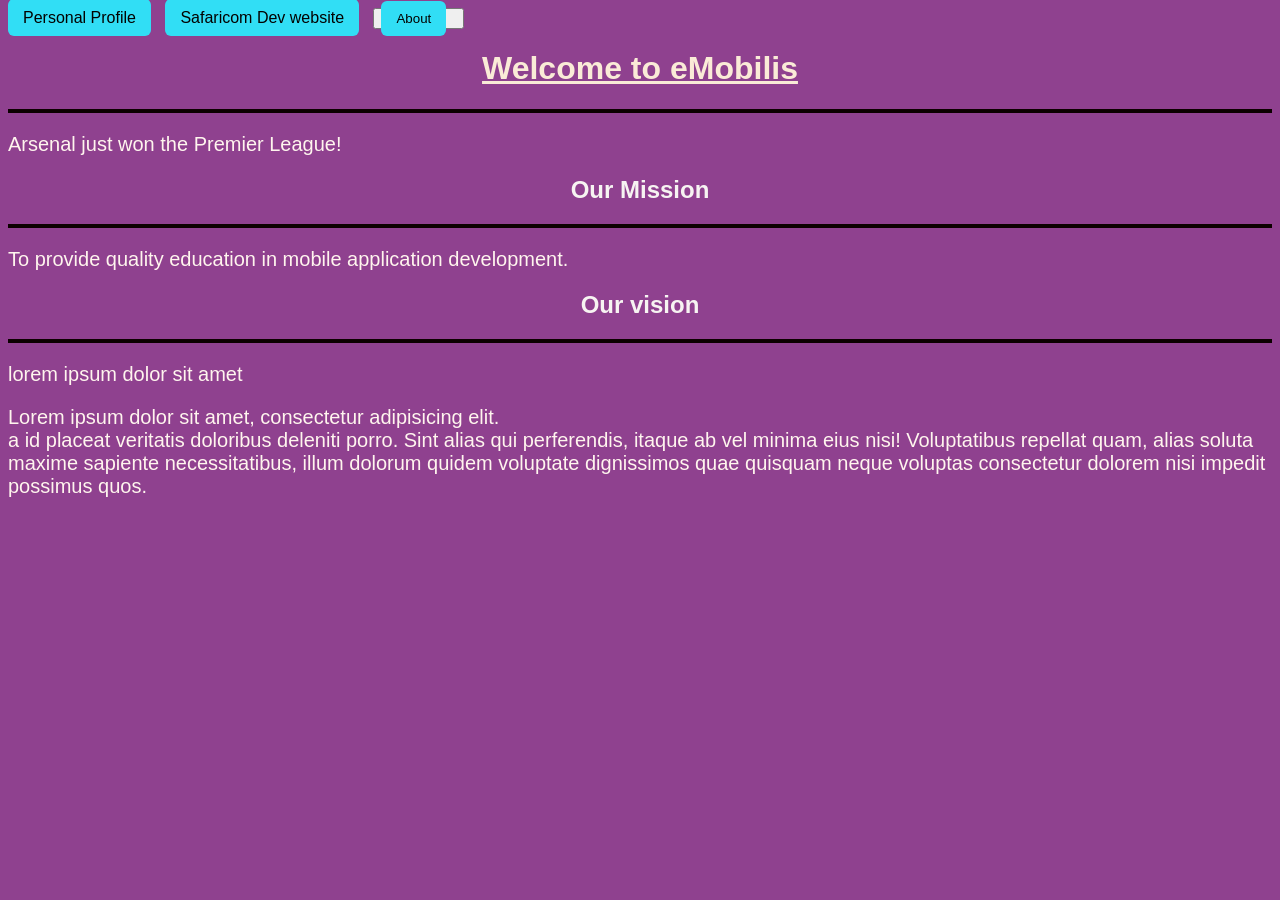
<file: index.html>
<!DOCTYPE html>
<html lang="en">
<head>
    <meta charset="UTF-8">
    <meta name="viewport" content="width=device-width, initial-scale=1.0">
    <title>HOME</title>
    <link rel="stylesheet" href="assets/styles/main.css">
</head>
<body>
    <a href="about.html">Personal Profile</a>
    <a href="https://developer.safaricom.co.ke/" target="_blank">Safaricom Dev website</a>
    <button><a href="about.html">About</a></button>
    <h1>Welcome to eMobilis</h1>
    <hr>
<p>Arsenal just won the Premier League!</p>
<h2>Our Mission</h2>
<hr>
<p>To provide quality education in mobile application development.</p>
<h2>Our vision</h2>
<hr>
<p>lorem ipsum dolor sit amet</p>
<p>Lorem ipsum dolor sit amet, consectetur adipisicing elit. <br laboriosam eligendi delectus doloremque modi, sit pariatur quaerat dolores eos? <br> a id placeat veritatis doloribus deleniti porro. Sint alias qui perferendis, itaque ab vel minima eius nisi! Voluptatibus repellat quam, alias soluta maxime sapiente necessitatibus, illum dolorum quidem voluptate dignissimos quae quisquam neque voluptas consectetur dolorem nisi impedit possimus quos.</p>
</body>
</html>
</file>
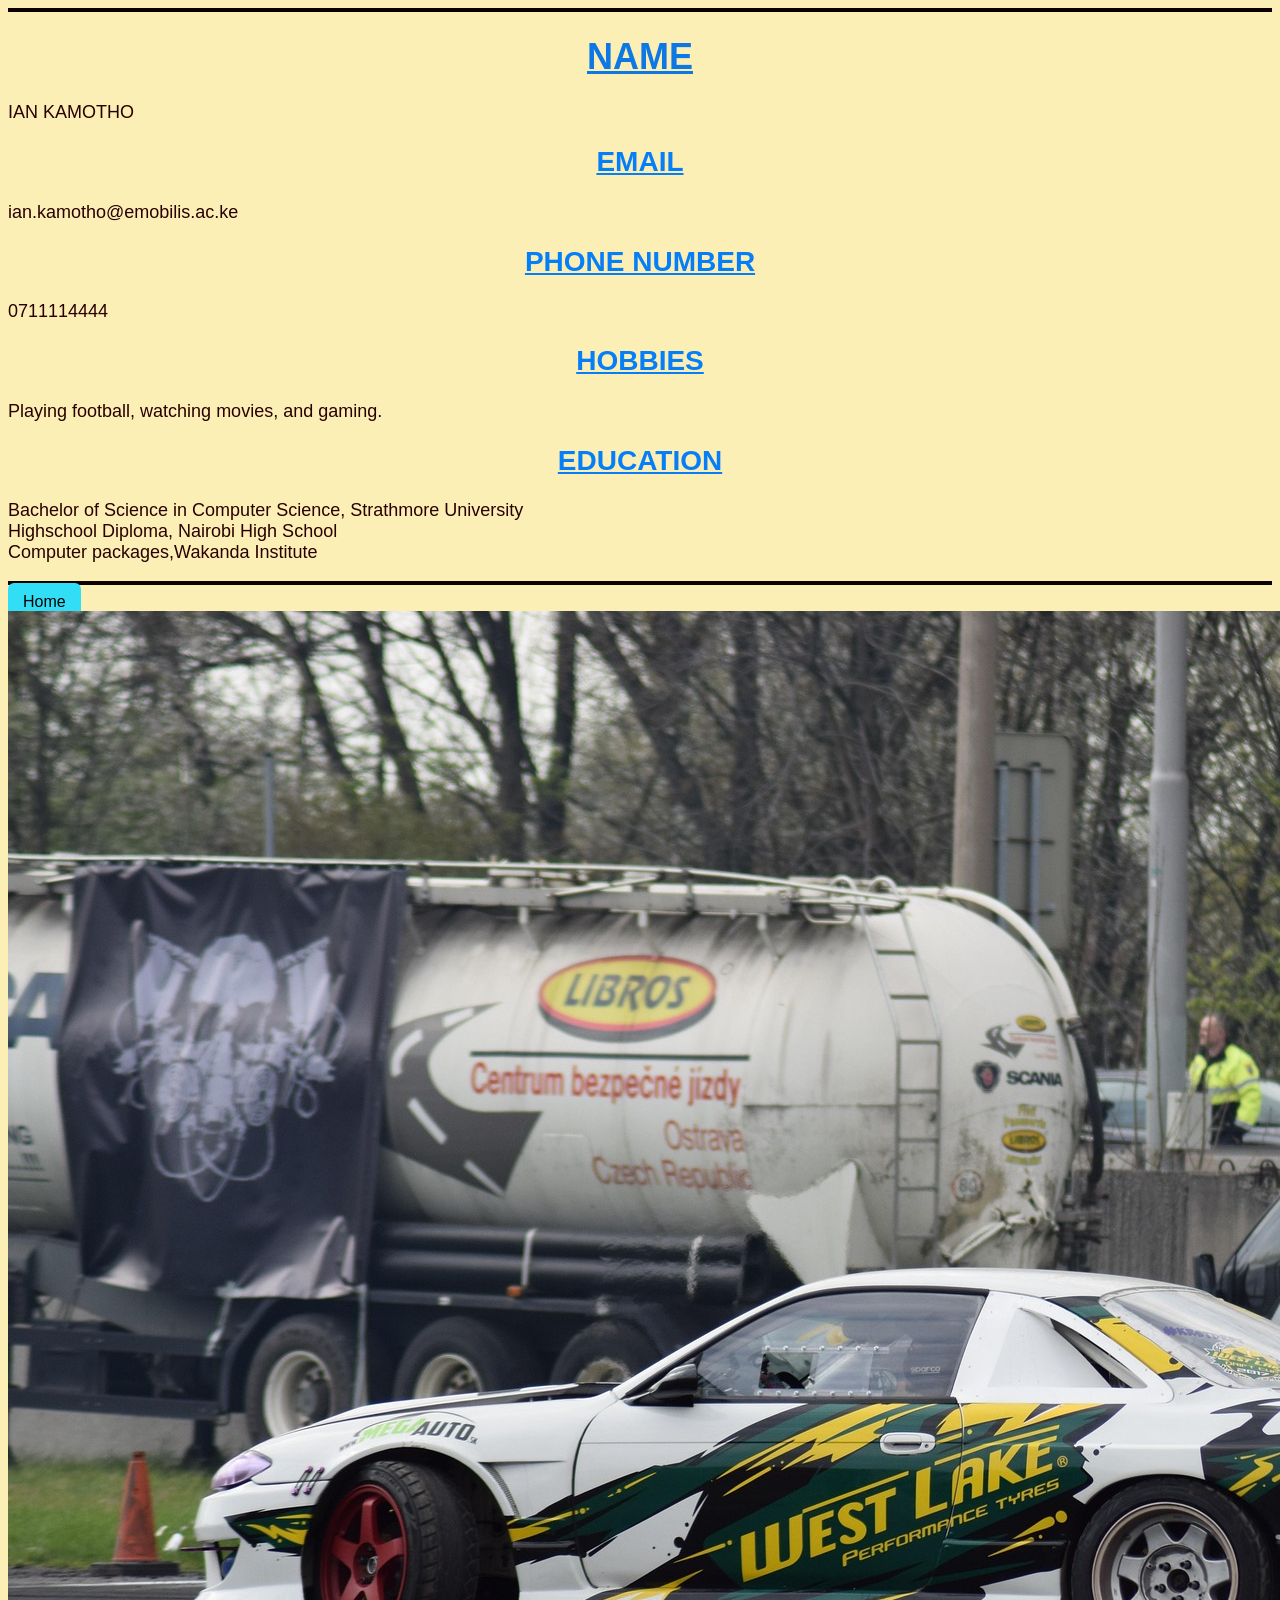
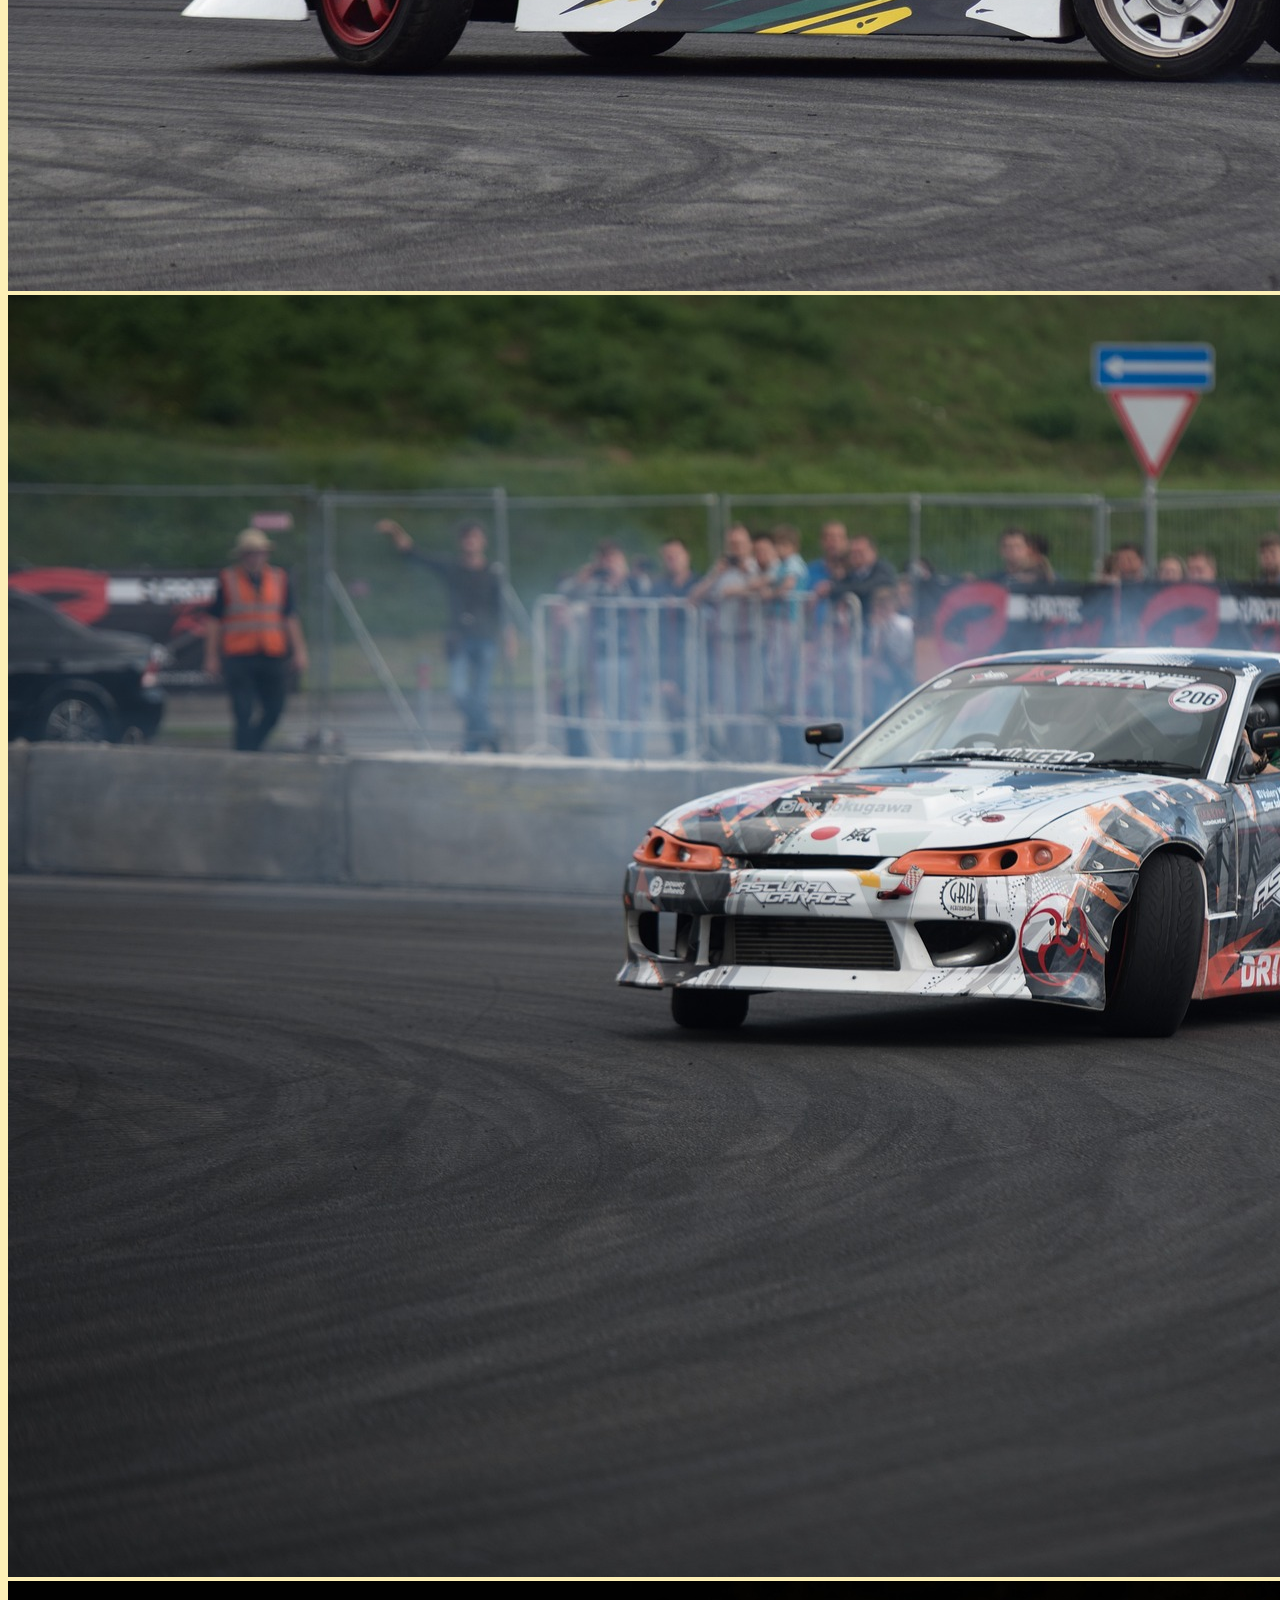
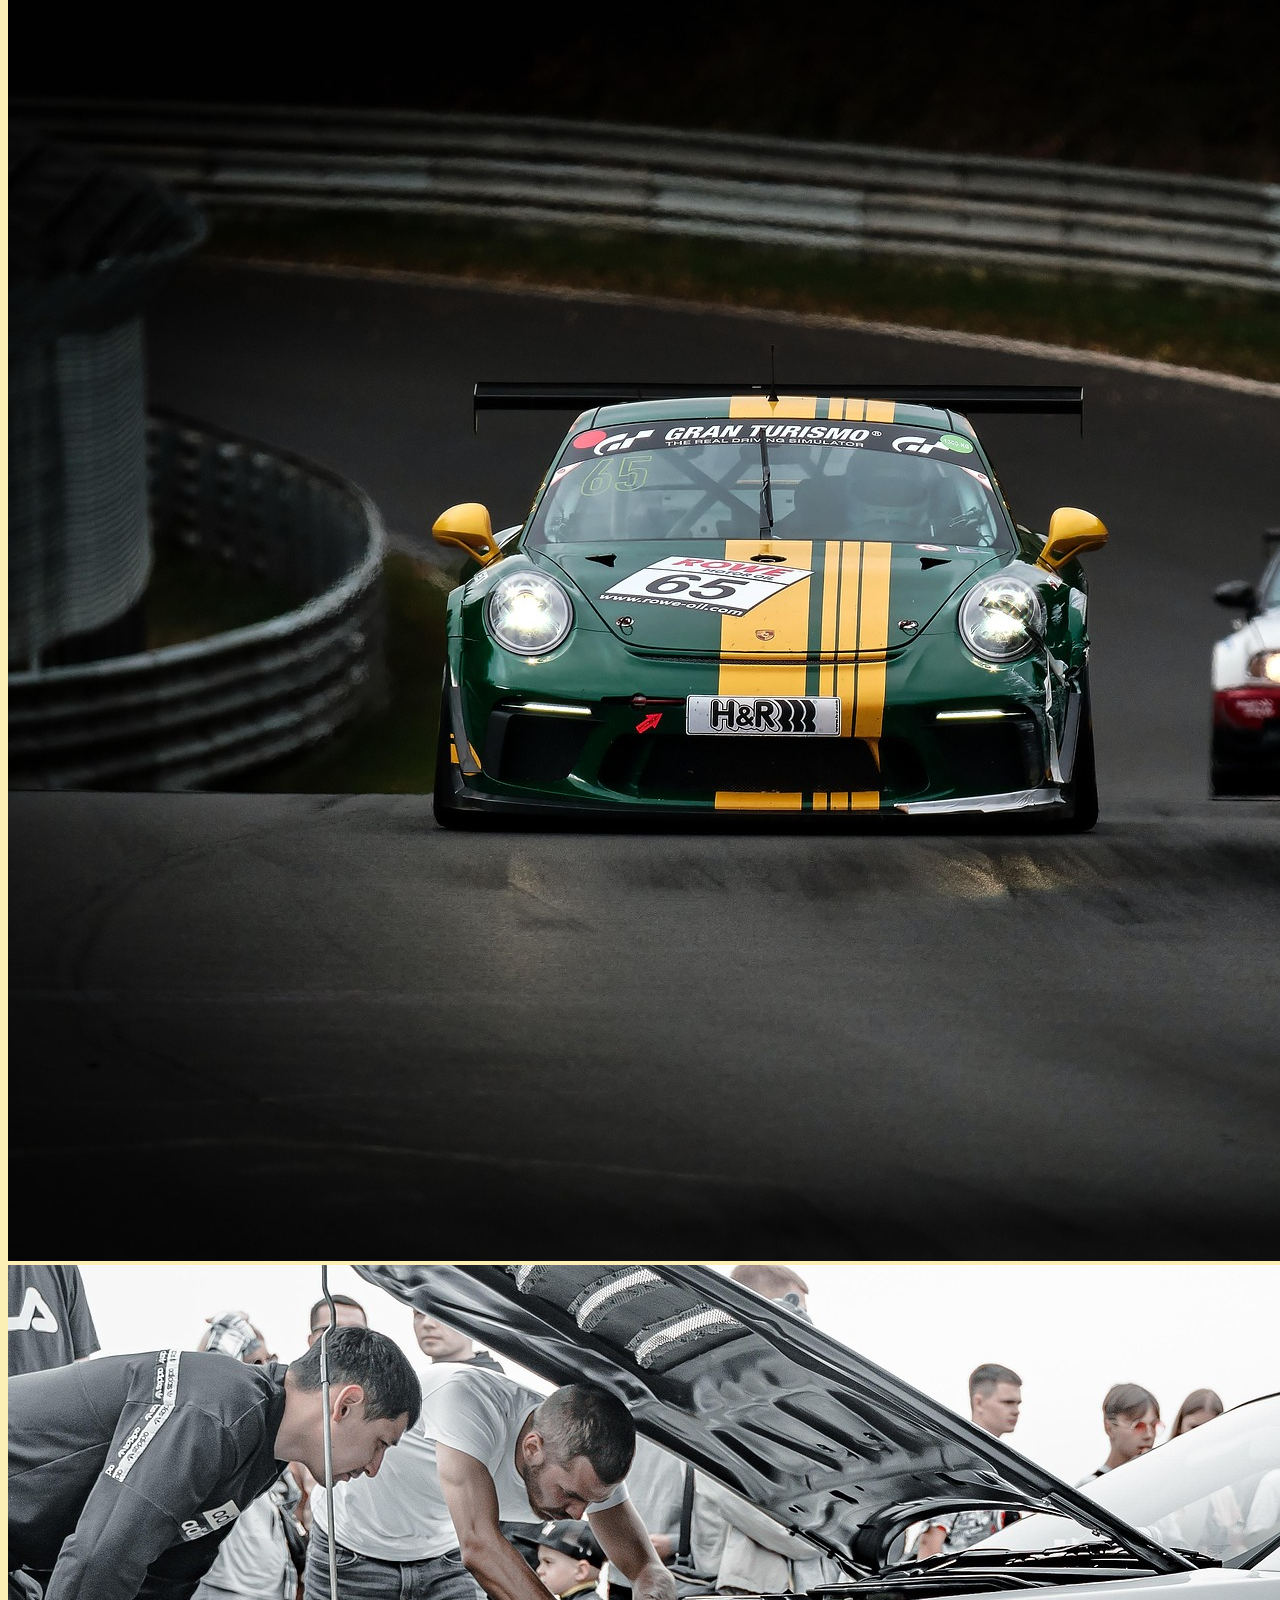
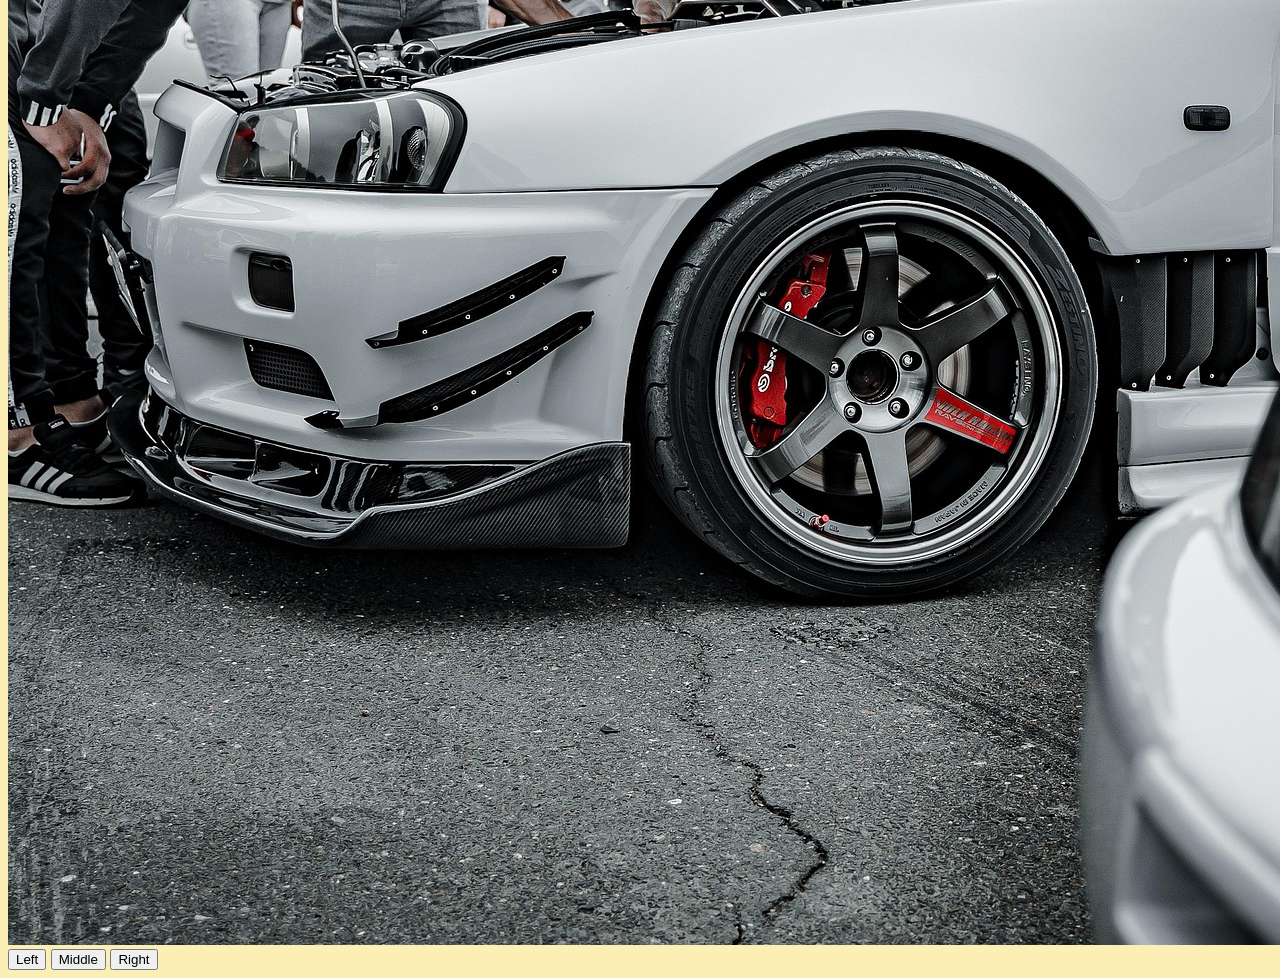
<file: about.html>
<!DOCTYPE html>
<html lang="en">
<head>
    <meta charset="UTF-8">
    <meta name="viewport" content="width=device-width, initial-scale=1.0">
    <title>Personal Profile</title>
    <link rel="stylesheet" href="assets/styles/main.css">    
</head>
<body class="body">
    <hr>
    <h1 class="name">NAME</h1>
        <p class="p1">IAN KAMOTHO</p>
    <h2 class="email">EMAIL</h2>
    <p class="p1">ian.kamotho@emobilis.ac.ke</p>
    <h2 class="phone">PHONE NUMBER</h2>
    <p class="p1">0711114444</p>
    <h2 class="hobbies">HOBBIES</h2>
    <p class="p1">Playing football, watching movies, and gaming.</p>
    <h2 class="education">EDUCATION</h2>
    <p class="p1">Bachelor of Science in Computer Science, Strathmore University <br> Highschool Diploma, Nairobi High School<br> Computer packages,Wakanda Institute</p>
    <hr>
    <a class="home" href="index.html">Home</a>
    <img src="assets/images/danrais-nissan-4769222_1920.jpg" alt="" srcset="">
    <img src="assets/images/stocksnap-car-2592426_1920.jpg" alt="" srcset="">
    <img src="assets/images/mibro-race-car-7624025_1920.jpg" alt="" srcset="">
    <img src="assets/images/reflex_production-skyline-7279985_1920.jpg" alt="" srcset="">
    <div class="btn-group" role="group" aria-label="Basic example">
  <button type="button" class="btn btn-primary">Left</button>
  <button type="button" class="btn btn-primary">Middle</button>
  <button type="button" class="btn btn-primary">Right</button>
</div>
    </body>
</html>
</file>
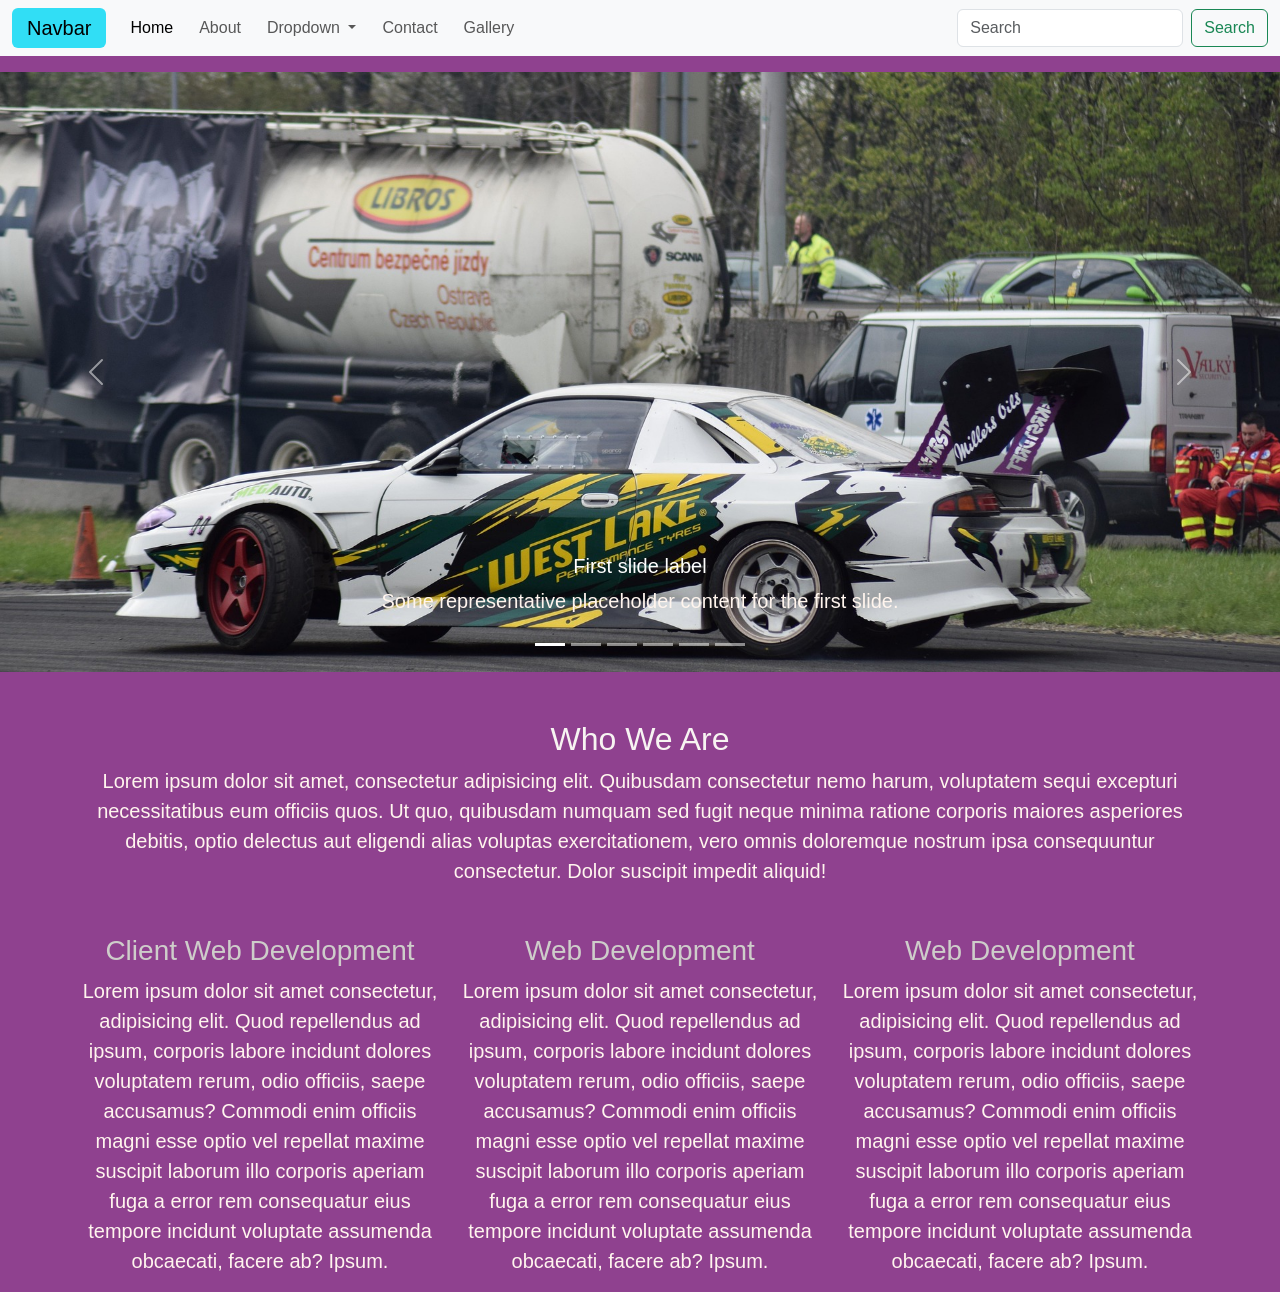
<file: bootstrap.html>
<!DOCTYPE html>
<html lang="en">
<head>
    <meta charset="UTF-8">
    <meta name="viewport" content="width=device-width, initial-scale=1.0">
    <title>Bootstrap</title>
    <link rel="stylesheet" href="assets/styles/bootstrap/css/bootstrap.css">
    <link rel="stylesheet" href="assets/styles/main.css">

</head>
<body>
    <nav class="navbar navbar-expand-lg bg-body-tertiary">
  <div class="container-fluid">
    <a class="navbar-brand" href="#">Navbar</a>
    <button class="navbar-toggler" type="button" data-bs-toggle="collapse" data-bs-target="#navbarSupportedContent" aria-controls="navbarSupportedContent" aria-expanded="false" aria-label="Toggle navigation">
      <span class="navbar-toggler-icon"></span>
    </button>
    <div class="collapse navbar-collapse" id="navbarSupportedContent">
      <ul class="navbar-nav me-auto mb-2 mb-lg-0">
        <li class="nav-item">
          <a class="nav-link active" aria-current="page" href="test.html">Home</a>
        </li>
        <li class="nav-item">
          <a class="nav-link" href="about.html">About</a>
        </li>
        <li class="nav-item dropdown">
          <a class="nav-link dropdown-toggle" href="#" role="button" data-bs-toggle="dropdown" aria-expanded="false">
            Dropdown
          </a>
          <ul class="dropdown-menu">
            <li><a class="dropdown-item" href="#">Action</a></li>
            <li><a class="dropdown-item" href="#">Another action</a></li>
            <li><hr class="dropdown-divider"></li>
            <li><a class="dropdown-item" href="#">Something else here</a></li>
          </ul>
        </li>
        <li class="nav-item">
          <a class="nav-link" href="contact.html">Contact</a>
        </li>
         <li class="nav-item">
          <a class="nav-link" href="gallery.html">Gallery</a>
        </li>
      </ul>
      <form class="d-flex" role="search">
        <input class="form-control me-2" type="search" placeholder="Search" aria-label="Search"/>
        <button class="btn btn-outline-success" type="submit">Search</button>
      </form>
    </div>
  </div>
</nav>
<div id="carouselExampleCaptions" class="carousel slide mt-3">
  <div class="carousel-indicators">
    <button type="button" data-bs-target="#carouselExampleCaptions" data-bs-slide-to="0" class="active" aria-current="true" aria-label="Slide 1"></button>
    <button type="button" data-bs-target="#carouselExampleCaptions" data-bs-slide-to="1" aria-label="Slide 2"></button>
    <button type="button" data-bs-target="#carouselExampleCaptions" data-bs-slide-to="2" aria-label="Slide 3"></button>
    <button type="button" data-bs-target="#carouselExampleCaptions" data-bs-slide-to="3" aria-label="Slide 4"></button>
    <button type="button" data-bs-target="#carouselExampleCaptions" data-bs-slide-to="4" aria-label="Slide 5"></button>
    <button type="button" data-bs-target="#carouselExampleCaptions" data-bs-slide-to="5" aria-label="Slide 6"></button>
  </div>
  <div class="carousel-inner">
    <div class="carousel-item active">
      <img src="assets/images/danrais-nissan-4769222_1920.jpg" class="d-block w-100" alt="...">
      <div class="carousel-caption d-none d-md-block">
        <h5>First slide label</h5>
        <p>Some representative placeholder content for the first slide.</p>
      </div>
    </div>
    <div class="carousel-item">
      <img src="assets/images/mibro-race-car-7624025_1920.jpg" class="d-block w-100" alt="...">
      <div class="carousel-caption d-none d-md-block">
        <h5>Second slide label</h5>
        <p>Some representative placeholder content for the second slide.</p>
      </div>
    </div>
    <div class="carousel-item">
      <img src="assets/images/stocksnap-car-2592426_1920.jpg" class="d-block w-100" alt="...">
      <div class="carousel-caption d-none d-md-block">
        <h5>Third slide label</h5>
        <p>Some representative placeholder content for the third slide.</p>
      </div>
    </div>
      <div class="carousel-item">
        <img src="assets/images/istockphoto-2160439321-1024x1024.jpg" class="d-block w-100" alt="...">
        <div class="carousel-caption d-none d-md-block">
          <h5>Fourth slide label</h5>
          <p>Some representative placeholder content for the fourth slide.</p>
        </div>
      </div>
      <div class="carousel-item">
        <img src="assets/images/stocksnap-books-2596809_1920.jpg" class="d-block w-100" alt="...">
        <div class="carousel-caption d-none d-md-block">
          <h5>Fifth slide label</h5>
          <p>Some representative placeholder content for the fifth slide.</p>
        </div>
      </div>
      <div class="carousel-item">
        <img src="assets/images/geralt-to-learn-2706897_1920.jpg" class="d-block w-100" alt="...">
        <div class="carousel-caption d-none d-md-block">
          <h5>Sixth slide label</h5>
          <p>Some representative placeholder content for the sixth slide.</p>
        </div>
      </div>
    </div>
  <button class="carousel-control-prev" type="button" data-bs-target="#carouselExampleCaptions" data-bs-slide="prev">
    <span class="carousel-control-prev-icon" aria-hidden="true"></span>
    <span class="visually-hidden">Previous</span>
  </button>
  <button class="carousel-control-next" type="button" data-bs-target="#carouselExampleCaptions" data-bs-slide="next">
    <span class="carousel-control-next-icon" aria-hidden="true"></span>
    <span class="visually-hidden">Next</span>
  </button>
</div>
<section class="container my-5" >
  <h2 class="text-center">Who We Are</h2>
  <p class="text-center">Lorem ipsum dolor sit amet, consectetur adipisicing elit. Quibusdam consectetur nemo harum, voluptatem sequi excepturi necessitatibus eum officiis quos. Ut quo, quibusdam numquam sed fugit neque minima ratione corporis maiores asperiores debitis, optio delectus aut eligendi alias voluptas exercitationem, vero omnis doloremque nostrum ipsa consequuntur consectetur. Dolor suscipit impedit aliquid!</p>
</section>
<section>
  <div class="container">
    <div class="row">
      <div class="col-md-4 col-4 col-sm-4">
        <h3 class="text-center">Client Web Development</h3>
        <p class="text-center">Lorem ipsum dolor sit amet consectetur, adipisicing elit. Quod repellendus ad ipsum, corporis labore incidunt dolores voluptatem rerum, odio officiis, saepe accusamus? Commodi enim officiis magni esse optio vel repellat maxime suscipit laborum illo corporis aperiam fuga a error rem consequatur eius tempore incidunt voluptate assumenda obcaecati, facere ab? Ipsum.</p>
      </div>
      <div class="col-md-4 col-4 col-sm-4">
        <h3 class="text-center">Web Development</h3>
        <p class="text-center">Lorem ipsum dolor sit amet consectetur, adipisicing elit. Quod repellendus ad ipsum, corporis labore incidunt dolores voluptatem rerum, odio officiis, saepe accusamus? Commodi enim officiis magni esse optio vel repellat maxime suscipit laborum illo corporis aperiam fuga a error rem consequatur eius tempore incidunt voluptate assumenda obcaecati, facere ab? Ipsum.</p>
      </div>
       <div class="col-md-4 col-4 col-sm-4">
        <h3 class="text-center">Web Development</h3>
        <p class="text-center">Lorem ipsum dolor sit amet consectetur, adipisicing elit. Quod repellendus ad ipsum, corporis labore incidunt dolores voluptatem rerum, odio officiis, saepe accusamus? Commodi enim officiis magni esse optio vel repellat maxime suscipit laborum illo corporis aperiam fuga a error rem consequatur eius tempore incidunt voluptate assumenda obcaecati, facere ab? Ipsum.</p>
      </div>
    </div>
  </div>
</section>
<script src="assets/styles/bootstrap/js/bootstrap.bundle.js"></script>
</body>
</html>
</file>
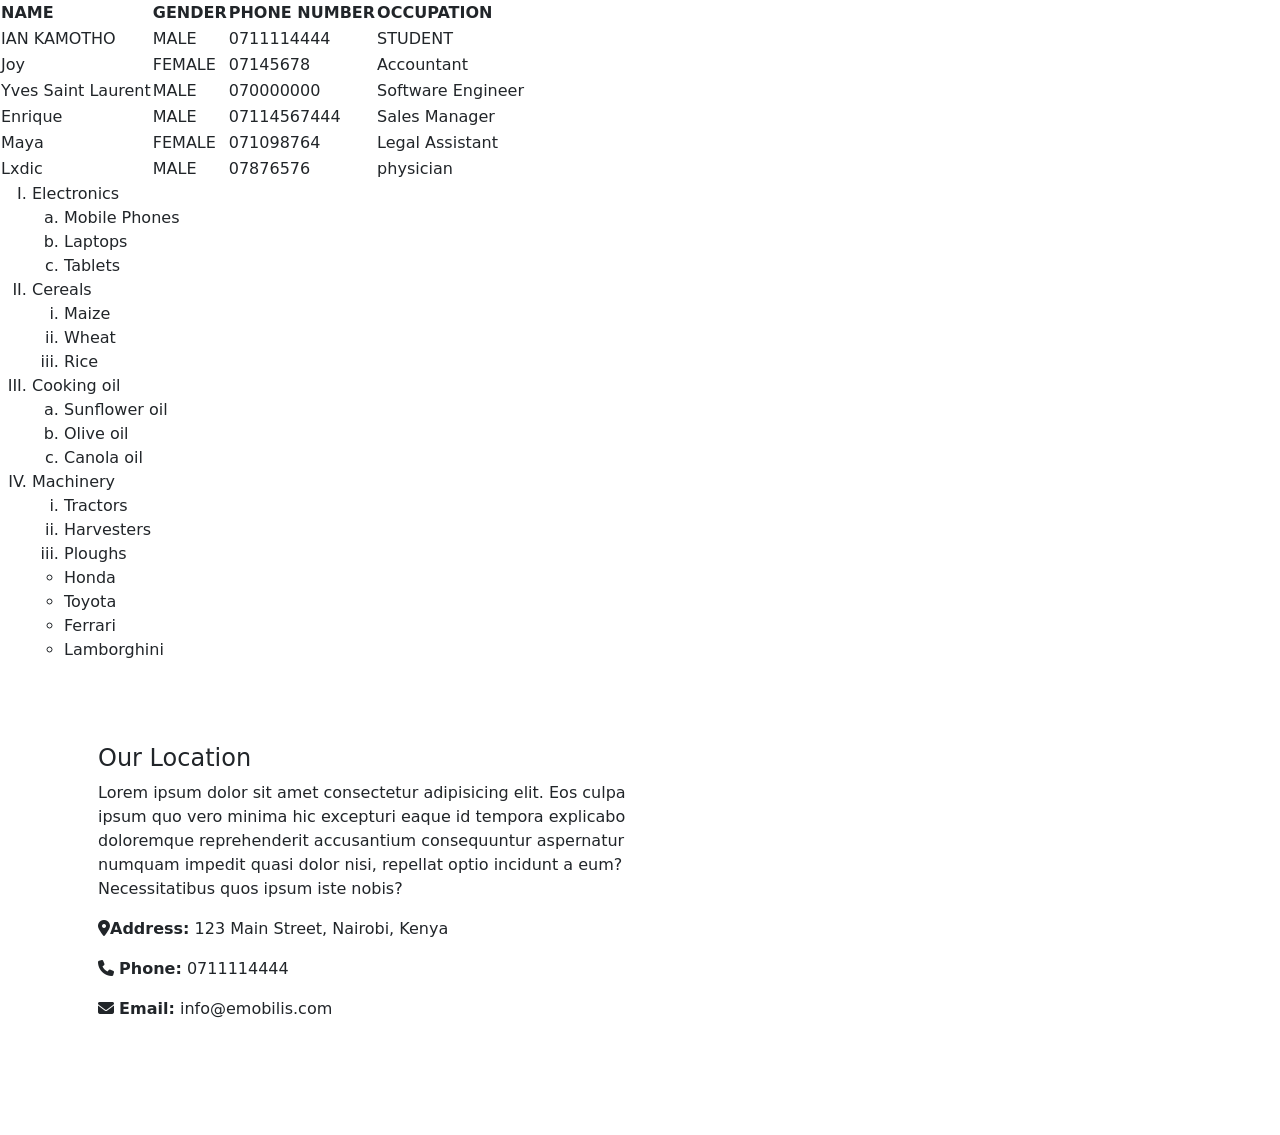
<file: contact.html>
<!DOCTYPE html>
<html lang="en">
<head>
    <meta charset="UTF-8">
    <meta name="viewport" content="width=device-width, initial-scale=1.0">
    <title>Contact</title>
    <link rel="stylesheet" href="https://cdn.jsdelivr.net/npm/bootstrap@5.3.8/dist/css/bootstrap.min.css">
    <link rel="stylesheet" href="https://cdnjs.cloudflare.com/ajax/libs/font-awesome/6.4.2/css/all.min.css">
</head>
<body>
    <table>
        <thead>
            </tr>
            <th>NAME</th>
            <th>GENDER</th>
            <th>PHONE NUMBER</th>
            <th>OCCUPATION</th>
        </tr>
        </thead>
        <tbody>
            <tr>
                <td>IAN KAMOTHO</td>
                <td>MALE</td>
                <td>0711114444</td>
                <td>STUDENT</td>
            </tr>
            <tr>
                <td>Joy</td>
                <td>FEMALE</td>
                <td>07145678</td>
                <td>Accountant</td>
            </tr>
            <tr>
                <td>Yves Saint Laurent</td>
                <td>MALE</td>
                <td>070000000</td>
                <td>Software Engineer</td>
            </tr>
            <tr>
                <td>Enrique</td>
                <td>MALE</td>
                <td>07114567444</td>
                <td>Sales Manager</td>
            </tr>
            <tr>
                <td>Maya</td>
                <td>FEMALE</td>
                <td>071098764</td>
                <td>Legal Assistant</td>
            </tr>
            <tr>
                <td>Lxdic</td>
                <td>MALE</td>
                <td>07876576</td>
                <td>physician</td>
            </tr>
        </tbody>
    </table>
    <ol type="I">
        <li>Electronics</li>
        <ol type="a">
            <li>Mobile Phones</li>
            <li>Laptops</li>
            <li>Tablets</li>
        </ol>
        <li>Cereals</li>
        <ol type="i">
            <li>Maize</li>
            <li>Wheat</li>
            <li>Rice</li>
        </ol>
        <li>Cooking oil</li>
        <ol type="a">
            <li>Sunflower oil</li>
            <li>Olive oil</li>
            <li>Canola oil</li>
        </ol>
        <li>Machinery</li>
        <ol type="i">
            <li>Tractors</li>
            <li>Harvesters</li>
            <li>Ploughs</li>
           </ol>
    <ul>
        <li>Honda</li>
        <li>Toyota</li>
        <li>Ferrari</li>
        <li>Lamborghini</li>
    </ul>   
<section>
    <div class="container">
        <div class="row align-items-center">
    <div class="col-md-6 col-12">
        <h4>Our Location</h4>
        <p>Lorem ipsum dolor sit amet consectetur adipisicing elit. Eos culpa ipsum quo vero minima hic excepturi eaque id tempora explicabo doloremque reprehenderit accusantium consequuntur aspernatur numquam impedit quasi dolor nisi, repellat optio incidunt a eum? Necessitatibus quos ipsum iste nobis?</p>
        <p> <i class="fa-solid fa-location-dot"></i><strong>Address:</strong> 123 Main Street, Nairobi, Kenya</p>
         <p><i class="fa-solid fa-phone"></i> <strong>Phone:</strong> 0711114444</p>
        <p><i class="fa-solid fa-envelope"></i> <strong>Email:</strong> info@emobilis.com</p>
     </div>
    <div class="col-md-6 col-12">
    <iframe src="https://www.google.com/maps/embed?pb=!1m18!1m12!1m3!1d3988.846304521726!2d36.79814067549529!3d-1.2647554356040451!2m3!1f0!2f0!3f0!3m2!1i1024!2i768!4f13.1!3m3!1m2!1s0x182f1741d28f6777%3A0xc89ebb559b0da912!2seMobilis%20Technology%20Training%20Institute!5e0!3m2!1sen!2ske!4v1780646081108!5m2!1sen!2ske" width="600" height="450" style="border:0;" allowfullscreen="" loading="lazy" referrerpolicy="no-referrer-when-downgrade"></iframe>
    </div>
    </div>
</div>
</section>
<script src="https://cdn.jsdelivr.net/npm/bootstrap@5.3.8/dist/js/bootstrap.bundle.min.js"></script>
</body>
</html>
</file>
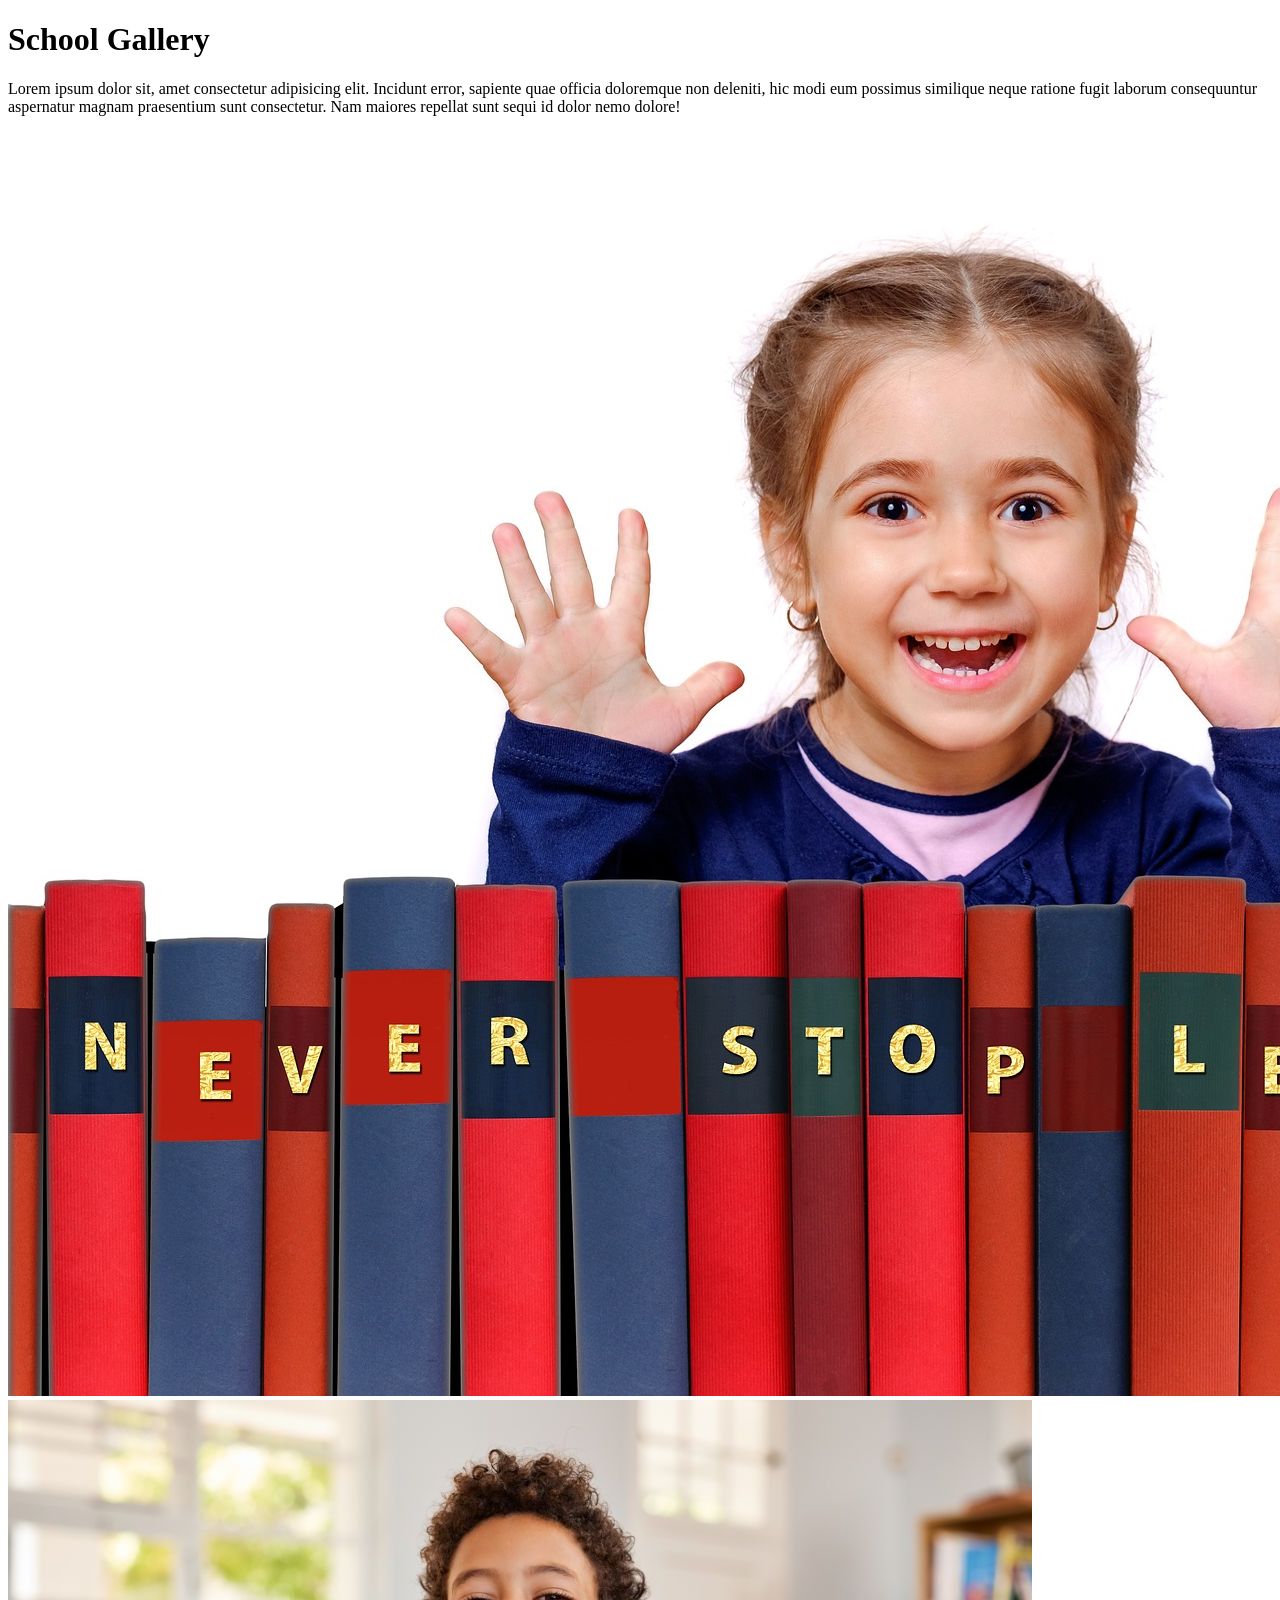
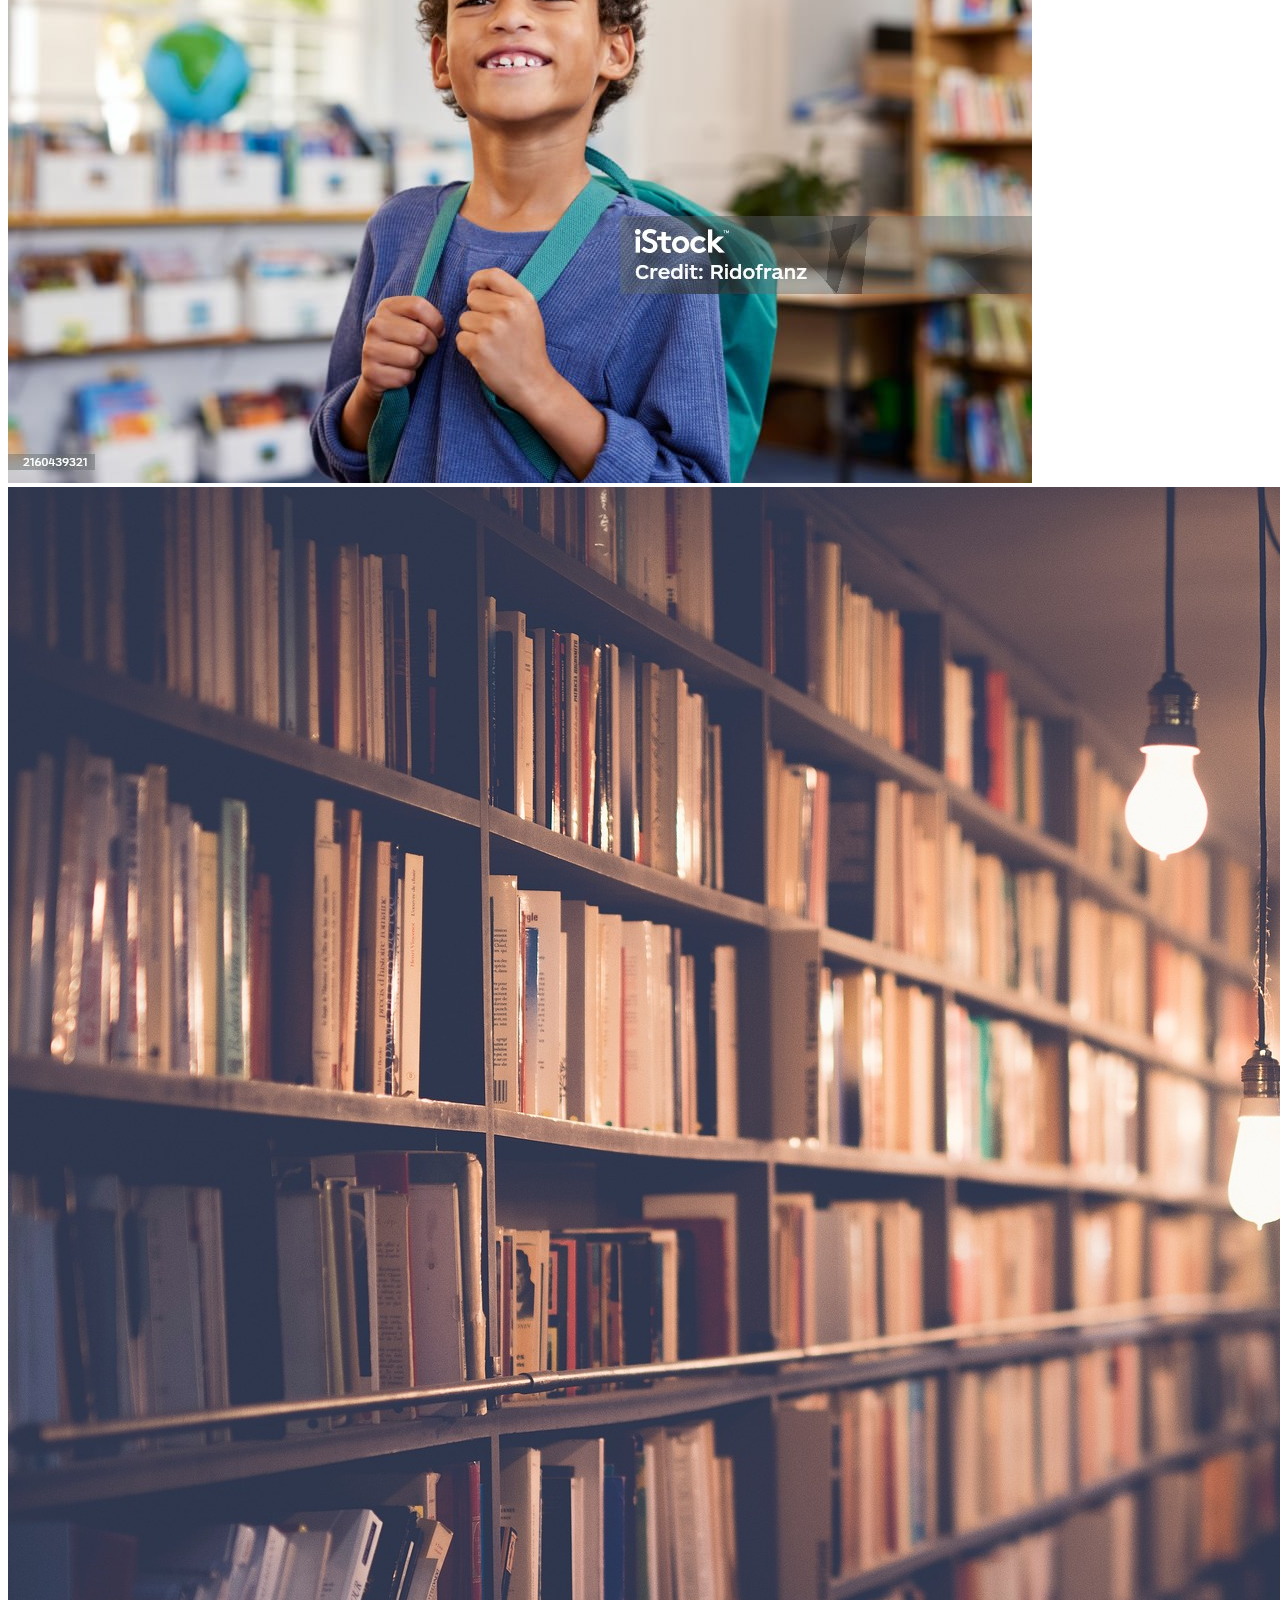
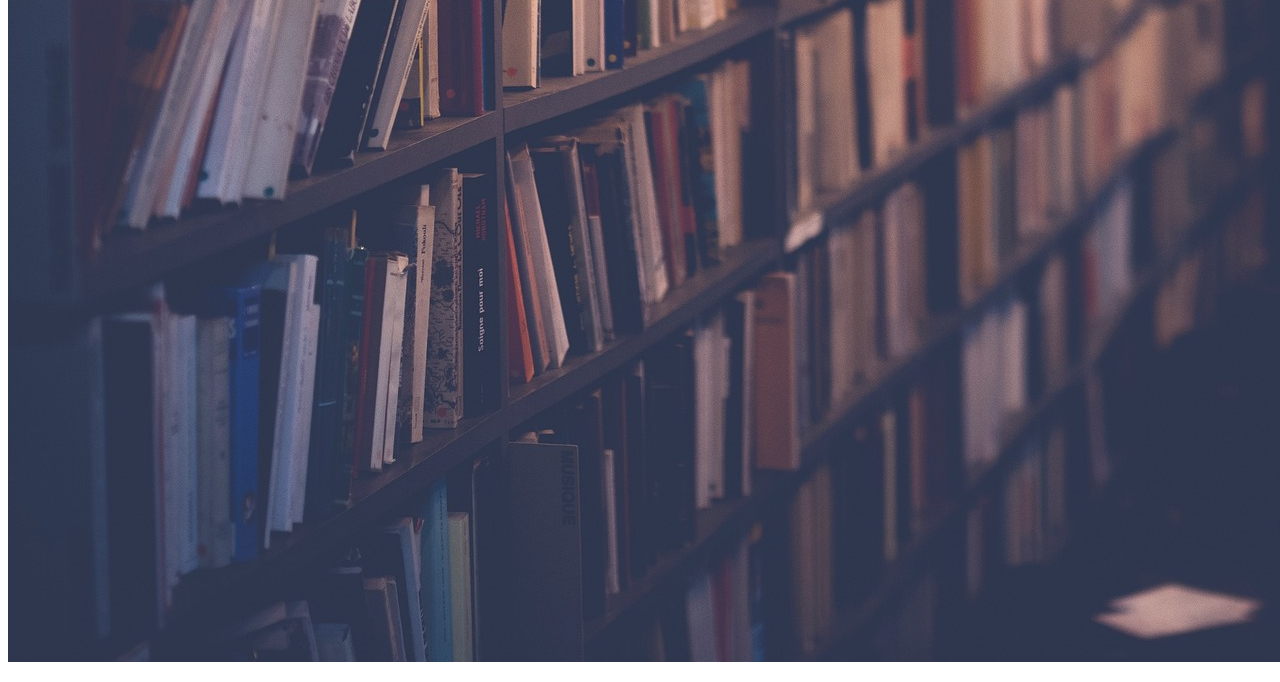
<file: gallery.html>
<!DOCTYPE html>
<html lang="en">
<head>
    <meta charset="UTF-8">
    <meta name="viewport" content="width=device-width, initial-scale=1.0">
    <title>Gallery</title>
</head>
<body>
 <h1>School Gallery</h1> 
 <p>Lorem ipsum dolor sit, amet consectetur adipisicing elit. Incidunt error, sapiente quae officia doloremque non deleniti, hic modi eum possimus similique neque ratione fugit laborum consequuntur aspernatur magnam praesentium sunt consectetur. Nam maiores repellat sunt sequi id dolor nemo dolore!
<img src="assets/images/geralt-to-learn-2706897_1920.jpg"alt="Geralt">
<img src="assets/images/istockphoto-2160439321-1024x1024.jpg"alt="">
 <img src="assets/images/stocksnap-books-2596809_1920.jpg"alt="">

 </body>
</html>
</file>
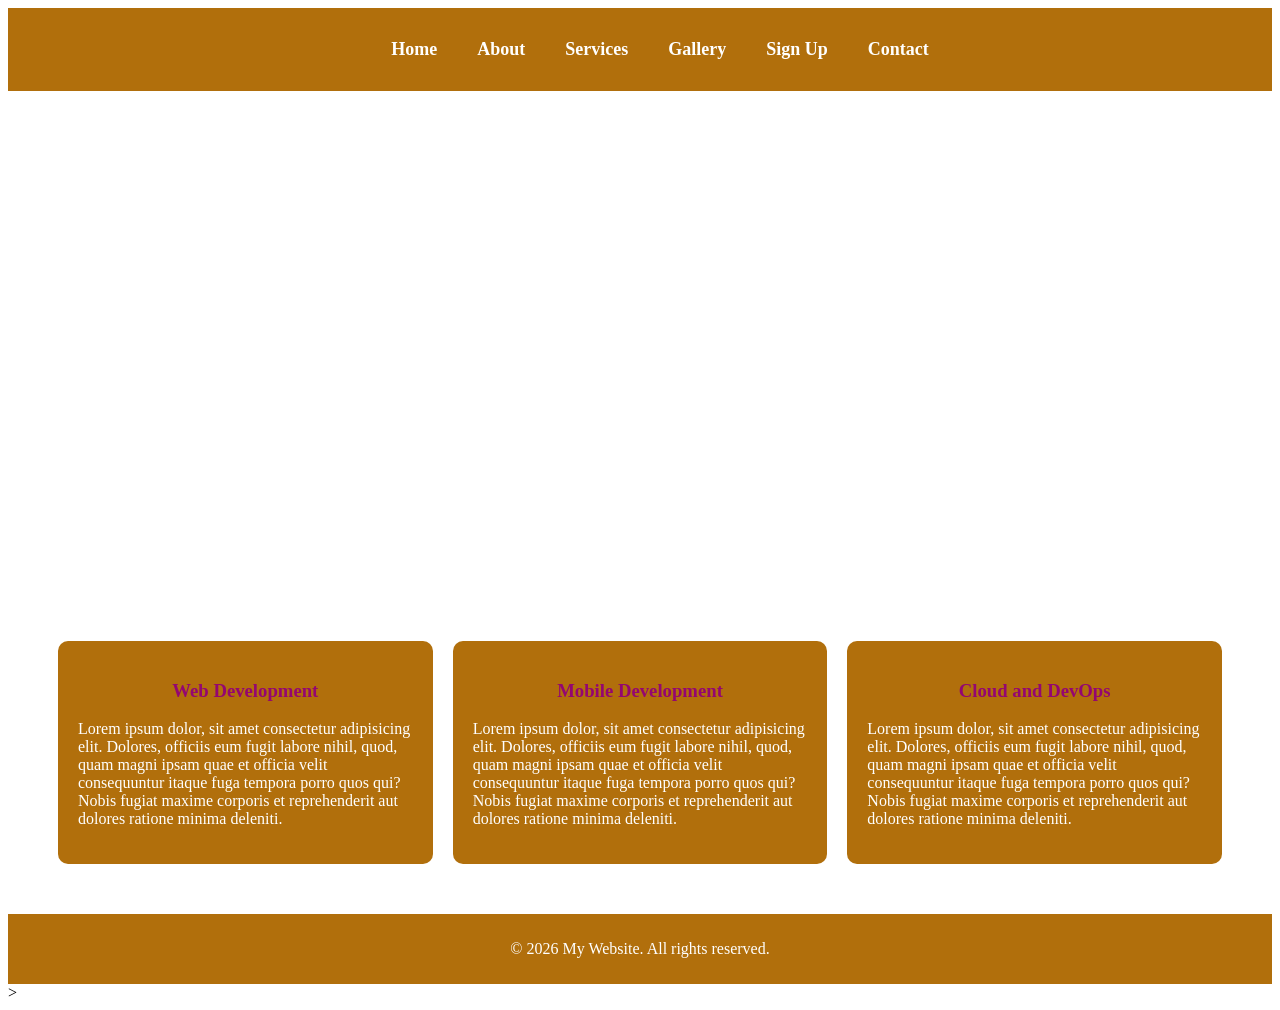
<file: landing.html>
<!DOCTYPE html>
<html lang="en">
<head>
    <meta charset="UTF-8">
    <meta name="viewport" content="width=device-width, initial-scale=1.0">
    <title>Home</title>
    <style>
        nav{
            background-color: rgb(177, 111, 12);
            padding: 15px;
                    }
                   nav ul{  
                    list-style-type: none;
                    display: flex;
                    justify-content: center;
                    }
                    nav ul li{
                        margin: 0 20px;
                                            }
                    nav ul li a{
                        color: white;
                        text-decoration: none;
                        font-size: 18px;
                        font-weight: bold;
                        }
                        nav ul li a:hover{
                            color: rgb(211, 7, 160);
                        }
        .hero{
            height: 500px;
            background-image: url('https://images.unsplash.com/photo-1778546978926-100202afc9cf?q=80&w=600&auto=format&fit=crop&ixlib=rb-4.1.0&ixid=M3wxMjA3fDB8MHxwaG90by1wYWdlfHx8fGVufDB8fHx8fA%3D%3D');
            background-size: cover;
            background-position: center;
            display: flex;
            justify-content: center;
            align-items: center;
            text-align: center;
            font-weight: bold;
            color: white;
            font-size: 36px;
        }
        .content{
            display: flex;
            justify-content: space-around;
            padding: 50px;
            gap: 20px;
        }
        .column{
            flex: 1;
            background-color: rgb(177, 111, 12);
            padding: 20px;
            border-radius: 10px;
            color: white;
        }
        footer{
            background-color: rgb(177, 111, 12);
            color: white;
            text-align: center;
            padding: 10px;
        }
        h3{
            text-align: center;
            color: rgb(148, 6, 113);
        }
        
    </style>
</head>
<body>
        <nav>
        <ul>
            <li><a href="index.html">Home</a></li>
            <li><a href="about.html">About</a></li>
            <li><a href="services.html">Services</a></li>
            <li><a href="gallery.html">Gallery</a></li>
            <li><a href="signup.html">Sign Up</a></li>
            <li><a href="contact.html">Contact</a></li>
        </ul>
    </nav>
    <section class="hero">
        <h1>Welcome to my website</h1>

    </section>
    <section class="content">
        <div class="column">
        <h3>Web Development</h3>
        <p>Lorem ipsum dolor, sit amet consectetur adipisicing elit. Dolores, officiis eum fugit labore nihil, quod, quam magni ipsam quae et officia velit consequuntur itaque fuga tempora porro quos qui? Nobis fugiat maxime corporis et reprehenderit aut dolores ratione minima deleniti.</p>
        </div>
        <div class="column">
        <h3>Mobile Development</h3>
        <p>Lorem ipsum dolor, sit amet consectetur adipisicing elit. Dolores, officiis eum fugit labore nihil, quod, quam magni ipsam quae et officia velit consequuntur itaque fuga tempora porro quos qui? Nobis fugiat maxime corporis et reprehenderit aut dolores ratione minima deleniti.</p>
        </div>
        <div class="column">
            <h3>Cloud and DevOps</h3>
            <p>Lorem ipsum dolor, sit amet consectetur adipisicing elit. Dolores, officiis eum fugit labore nihil, quod, quam magni ipsam quae et officia velit consequuntur itaque fuga tempora porro quos qui? Nobis fugiat maxime corporis et reprehenderit aut dolores ratione minima deleniti.</p>
        </div>
    </section>
            <footer>
                <p>&copy; 2026 My Website. All rights reserved.</p>
            </footer>
        </body>
        </html>>
</file>
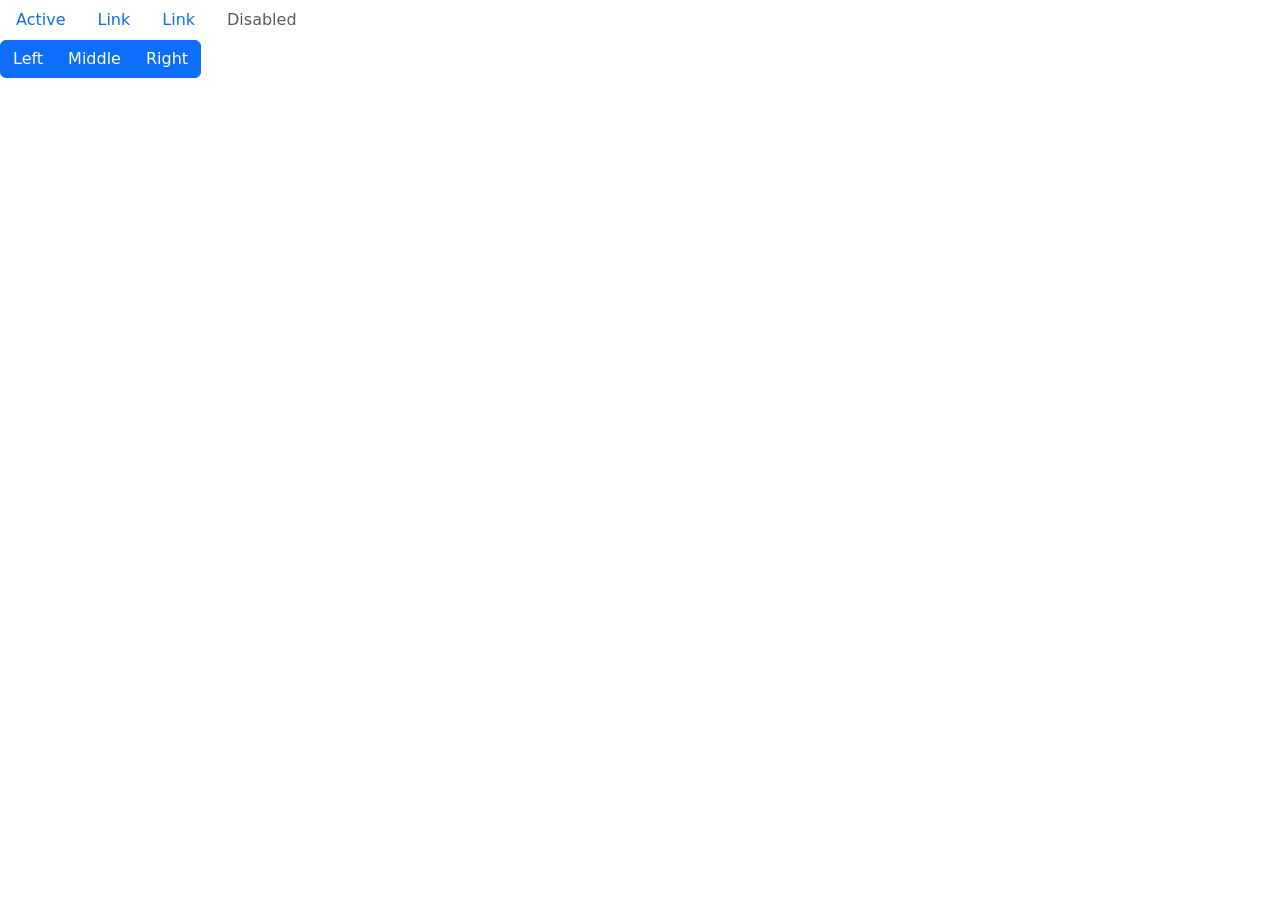
<file: newfile.html>
<!DOCTYPE html>
<html lang="en">
<head>
    <meta charset="UTF-8">
    <meta name="viewport" content="width=device-width, initial-scale=1.0">
    <title>Document</title>
   <link rel="stylesheet" href="https://cdn.jsdelivr.net/npm/bootstrap@5.3.8/dist/css/bootstrap.min.css">
   
</head>
<body>
    <ul class="nav">
  <li class="nav-item">
    <a class="nav-link active" aria-current="page" href="#">Active</a>
  </li>
  <li class="nav-item">
    <a class="nav-link" href="#">Link</a>
  </li>
  <li class="nav-item">
    <a class="nav-link" href="#">Link</a>
  </li>
  <li class="nav-item">
    <a class="nav-link disabled" aria-disabled="true">Disabled</a>
  </li>
</ul>
<div class="btn-group" role="group" aria-label="Basic example">
  <button type="button" class="btn btn-primary">Left</button>
  <button type="button" class="btn btn-primary">Middle</button>
  <button type="button" class="btn btn-primary">Right</button>
</div>
</body>
</html>
</file>
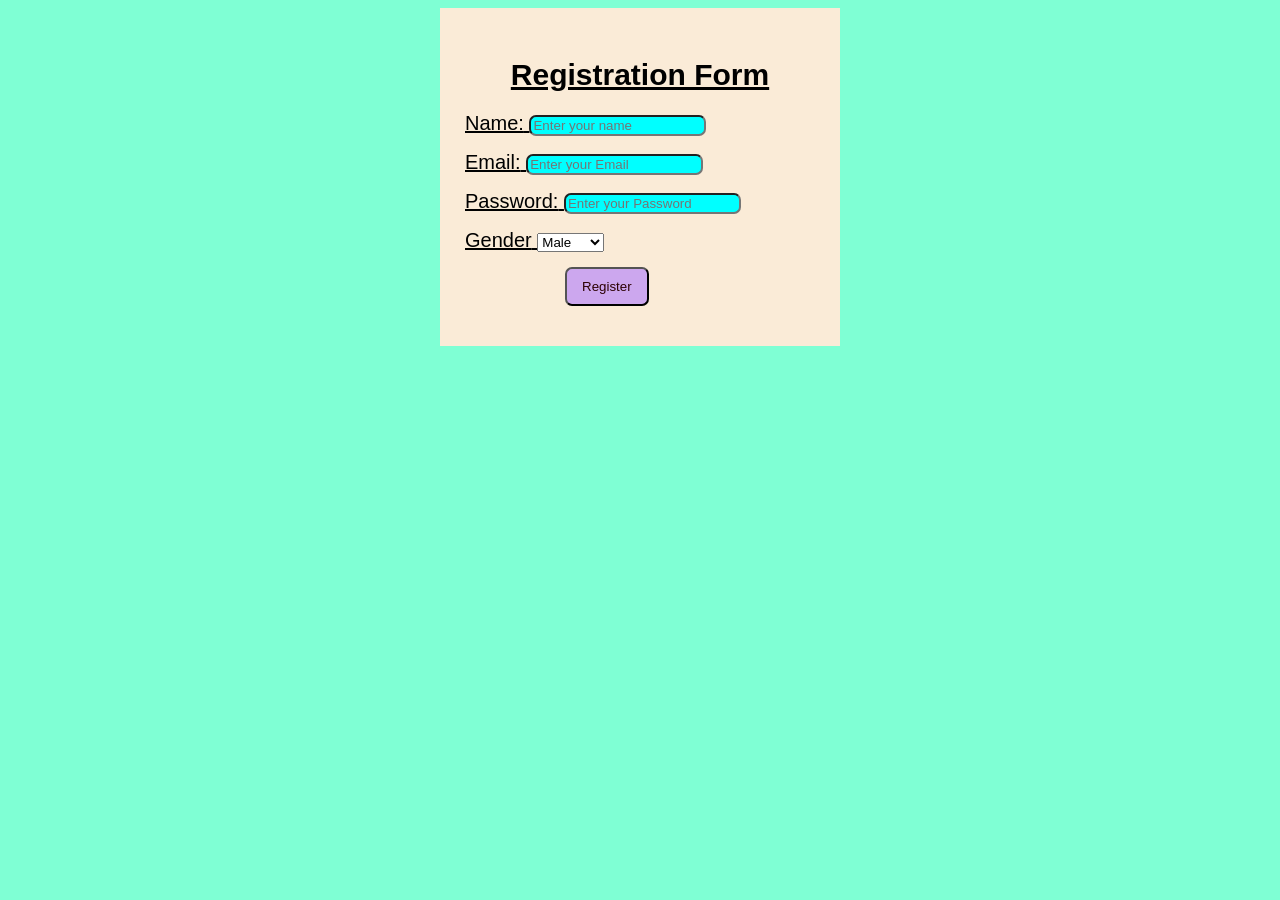
<file: signup.html>
<!DOCTYPE html>
<html lang="en">
<head>
    <meta charset="UTF-8">
    <meta name="viewport" content="width=device-width, initial-scale=1.0">
    <title>Sign Up</title>
    <style>
        body{
            background-color: aquamarine;
            display: flex;
            justify-content: center;
            align-items: center;
        }
        .form-container{
            background-color: antiquewhite;
            width: 350px;
            padding:25px;
        }
        .form-group{
            margin-bottom:15px;
            font-family: 'Trebuchet MS', 'Lucida Sans Unicode', 'Lucida Grande', 'Lucida Sans', Arial, sans-serif, 'Arial Narrow', Arial, sans-serif;
                font-size: 20px;
                text-decoration:underline;
        }
                button:hover{
                    background-color: rgb(4, 67, 122);
                    color: #e90b0b;
                }
                button{
                    color: rgb(44, 1, 3);
                    padding: 10px 15px;
                    margin-top: 15px;
                    background-color: rgb(204, 167, 238);
                    border-radius:7px;
                    margin-left: 100px;
                }
                input{
                    background-color: aqua;
                    border-radius: 7px;
                    ruby-overhang: auto;
                }

                                               </style>
</head>
<body>
    <div class="form-container">
    <form action="">
<div class="form-group">
    <h2 style="text-align: center;margin-bottom:20px;">Registration Form</h2> 
         <label for="">Name:</label>
        <input type="text" placeholder="Enter your name"required> 
        </div>
        <div class="form-group">
        <label for="">Email:</label>
        <input type="text" placeholder="Enter your Email"required>
        </div>
        <div class="form-group">
        <label for="">Password:</label>
        <input type="text" placeholder="Enter your Password"required> 
        </div>
        <div class="form-group">
        <label for="">Gender</label>
        <select name="Gender" id="Gender">
            </div>
            <option value="">Male</option>
            <option value="">Female</option>
        </select><br>
        <button>Register</button>
    </form>
    </div>
</body>
</html>
</file>
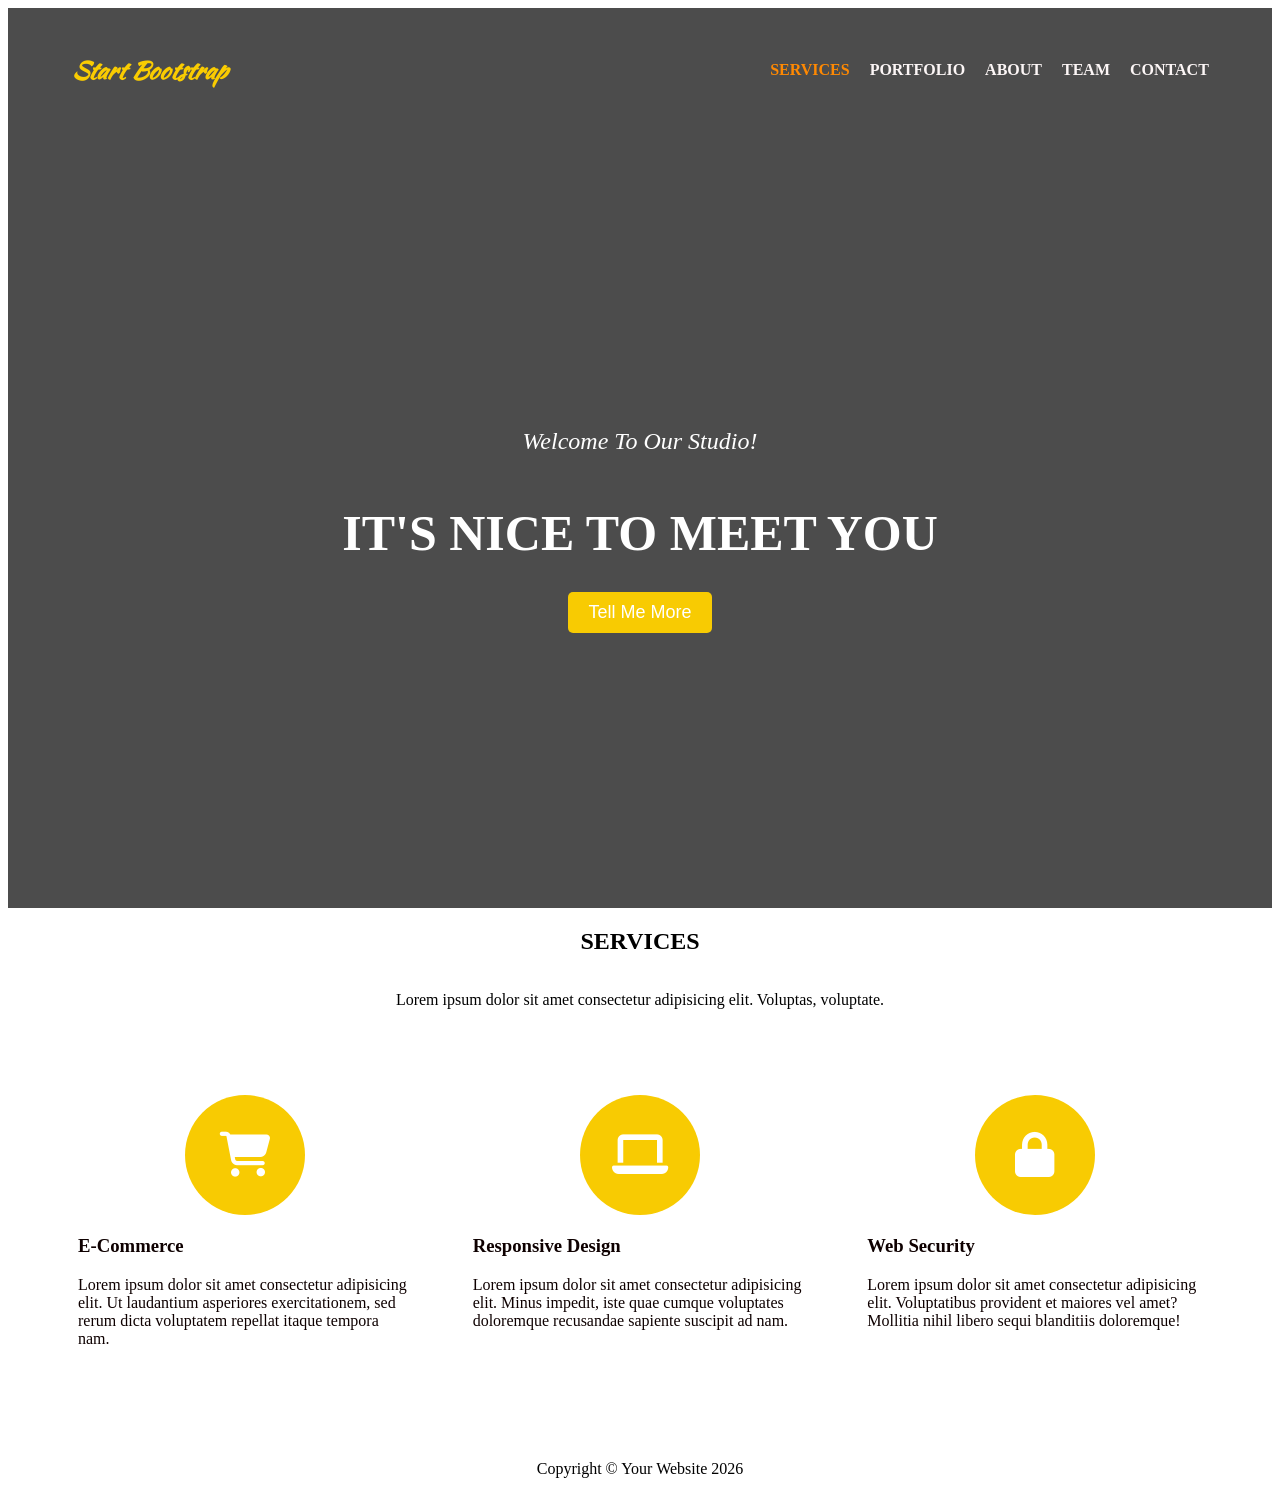
<file: test.html>
<!DOCTYPE html>
<html lang="en">
<head>
    <meta charset="UTF-8">
    <meta name="viewport" content="width=device-width, initial-scale=1.0">
    <title>HOME</title>
        <link href="https://fonts.googleapis.com/css2?family=Kaushan+Script&display=swap" rel="stylesheet">
    <link rel="stylesheet" href="https://cdnjs.cloudflare.com/ajax/libs/font-awesome/6.4.2/css/all.min.css">
    <style>
        nav{
           width: 100%;
            padding: 25px 5%;
            display: flex;
            justify-content: space-between;
            align-items: center;
            box-sizing: border-box;
        }
        nav ul{
            list-style-type: none;
            display: flex;
            margin: 0;
            padding: 0;
            gap: 20px;
            flex-wrap:nowrap;
        }
        nav ul li{
            display: inline-block;
        }
        nav ul li a{
            text-decoration: none;
            color: rgb(252, 246, 246);
            font-weight: bold;
            font-size: 16px;
            text-transform: uppercase;
        }
        nav ul li a:hover{
            color: rgb(211, 7, 160);
        }
        .brand{
            color: rgb(250, 204, 1); 
            font-family:'kaushan script',cursive;   
            font-size: 24px;
            font-weight: bold;
            text-align: left;
            font-style: italic;
            
             
            
        }
        .hero{
            min-height: 100vh;
            background-image: url('https://images.unsplash.com/photo-1554941829-202a0b2403b8?w=500&auto=format&fit=crop&q=60&ixlib=rb-4.1.0&ixid=M3wxMjA3fDB8MHxzZWFyY2h8MTB8fHN0dWRpbyUyMGJhY2tncm91bmQlMjBibGFjayUyMGFuZCUyMGdyZXl8ZW58MHx8MHx8fDA%3D');
            background-size: cover;
              background-image: linear-gradient(rgba(0, 0, 0, 0.7), rgba(0, 0, 0, 0.7)),  url('https://images.unsplash.com/photo-1554941829-202a0b2403b8?w=1400&auto=format&fit=crop&q=80');
            background-position: center;
            background-repeat: no-repeat;
            display: flex;
            flex-direction: column;
            
        }
        .hero-content{
            flex: 1;
            display: flex;
            flex-direction: column;
            justify-content: center;
            align-items: center;
            text-align: center;
            color: white;
        }
        .hero-content h2{
            font-size: 24px;
            font-style: italic;
            font-weight:normal;
            margin-bottom: 15px;
        }
        .hero-content h1{
            font-size: 50px;
            font-weight: bold;
            margin-bottom: 30px;
        }
        .hero-content button{
            padding: 10px 20px;
            font-size: 18px;
            color: white;
            background-color: rgb(248, 203, 2);
            border: none;
            border-radius: 5px;
            cursor: pointer;
        }
        .hero-content button:hover{
            background-color: rgb(211, 7, 160);
        }
        .services{
            display: flex;
            flex-direction: column;
            align-items: center;
            
        }
        .content{
            display: flex;
            justify-content: center;
            padding: 50px;
            gap: 20px;
        }
        .column{
            flex: 1;
            padding: 20px;
            border-radius: 10px;
            color: rgb(14, 0, 0);
        }
        .icon-circle{
            width: 120px;
            height: 120px;
            background-color: rgb(248, 203, 2);
            border-radius: 50%;
            display: flex;
            justify-content: center;
            align-items: center;
            margin: 0 auto 20px auto;
        }
        .icon-circle i{
            font-size: 45px;
            color: white;
        }
        footer{
            text-align: center;
            padding: 10px;
        }

    </style>
</head>
<body>
    <header class="hero">
    <nav>
        <h2 class="brand">Start Bootstrap</h2>
        <ul>
            <li><a style="color: #ff8902;" href="">Services</a></li>
            <li><a href="">Portfolio</a></li>
            <li><a href="">About</a></li>
            <li><a href="">Team</a></li>
            <li><a href="">Contact</a></li>
                    </ul>
        
    </nav>
        <div class="hero-content">
        <h2>Welcome To Our Studio!</h2>
        <h1>IT'S NICE TO MEET YOU</h1>
        <button>Tell Me More</button>
    </div>
    </header>
    <section class="services">
   <h2>SERVICES</h2>
   <p>Lorem ipsum dolor sit amet consectetur adipisicing elit. Voluptas, voluptate.</p>
    </section>
    <section class="content">
        <div class="column">
             <div class="service box">
                <div class="icon-circle">
                    <i class="fa-solid fa-cart-shopping"></i>
                </div>
            </div>
        <h3>E-Commerce</h3>
        <p>Lorem ipsum dolor sit amet consectetur adipisicing elit. Ut laudantium asperiores exercitationem, sed rerum dicta voluptatem repellat itaque tempora nam.</p>
        
        </div>
        </div>
        <div class="column">
            <div class="service box">
                <div class="icon-circle">
                    <i class="fa-solid fa-laptop"></i>
                </div>
            </div>
        <h3>Responsive Design</h3>
        <p>Lorem ipsum dolor sit amet consectetur adipisicing elit. Minus impedit, iste quae cumque voluptates doloremque recusandae sapiente suscipit ad nam.</p>
        
        </div>
        </div>
        <div class="column">
             <div class="service box">
                <div class="icon-circle">
                    <i class="fa-solid fa-lock"></i>
                </div>
            </div>  
        <h3>Web Security</h3>
        <p>Lorem ipsum dolor sit amet consectetur adipisicing elit. Voluptatibus provident et maiores vel amet? Mollitia nihil libero sequi blanditiis doloremque!</p>
       
        </div>
    </section> 
    <footer>
        <p>Copyright &copy; Your Website 2026</p>
    </footer> 
</body>
</html>
</file>
<file: assets/styles/main.css>
body{
    font-family:'Franklin Gothic Medium', 'Arial Narrow', Arial, sans-serif, 'Arial Narrow';
    background-color: rgb(143, 65, 143);
}
h1{
    color:antiquewhite;
    text-align: center;
    text-decoration: underline;
} 
h2{
    color:rgb(247, 244, 242);
    text-align: center;
}   
h3{
    color:rgb(206, 205, 202);
    text-align: center;
}
p{
    color:seashell;
    font-size:20px;
    
}
a{
    text-decoration: none;
    color:rgb(3, 2, 0);
    background-color: rgb(49, 222, 245);
    margin-right: 10px;
    padding: 10px 15px 10px 15px;
    border-radius: 6px;
}
a:hover{
    background-color: rgb(252, 207, 116);
}
hr{
    border: 2px solid rgb(12, 0, 0);
}
.body{
    font-family:'Franklin Gothic Medium', 'Arial Narrow', Arial, sans-serif;
    background-color: #fcefb6;
}
.name{
    color: #0d78e4;
font-size: 36px;
text-decoration: underline;
}
.email{
    color: #067ef7;
    font-size: 28px;
    text-decoration: underline;

}
.email{
    color: #067ef7;
    font-size: 28px;
    text-decoration: underline;
}
.phone{
    color: #067ef7;
    font-size: 28px;
    text-decoration: underline;
}
.hobbies{
    color: #067ef7;
    font-size: 28px;
    text-decoration: underline;
}
.education{
    color: #067ef7;
    font-size: 28px;
    text-decoration: underline;
}
.p1{
    color: #290101;
    font-size: 18px;
}
.carousel-inner{
    height: 600px;
}
.carousel-item img{
    height: 600px;
    width: 100%;
    object-fit: cover;
}
</file>
